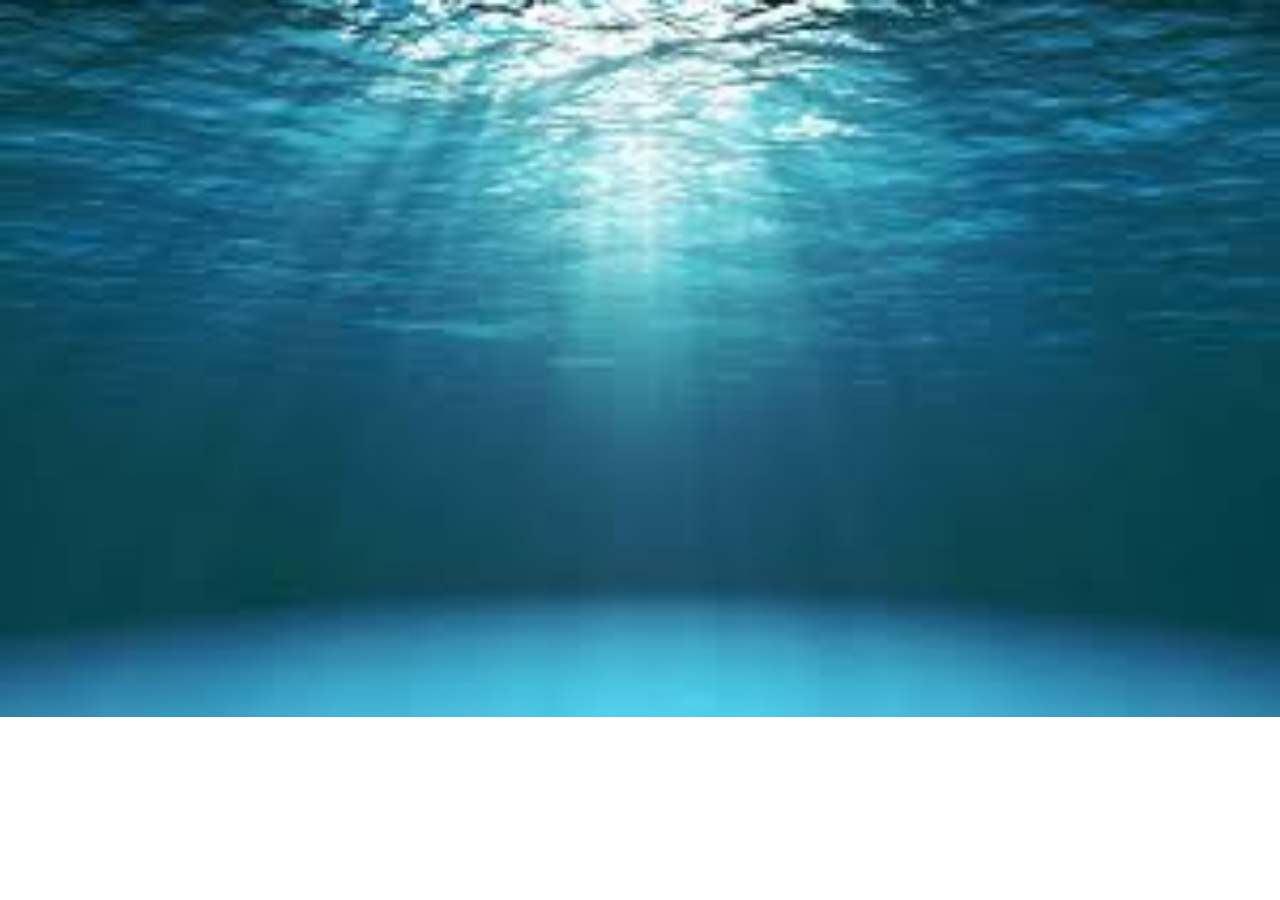
<file: index.html>
<!DOCTYPE html>
<html lang="en">
<head>
    <meta charset="UTF-8">
    <meta name="viewport" content="width=device-width, initial-scale=1.0">
    <title>Document</title>
    <link rel="stylesheet" href="style.css">
</head>
<body>
    <div id="grid">
        
    </div>
    <script src="main.js"></script>
</body>
</html>
</file>
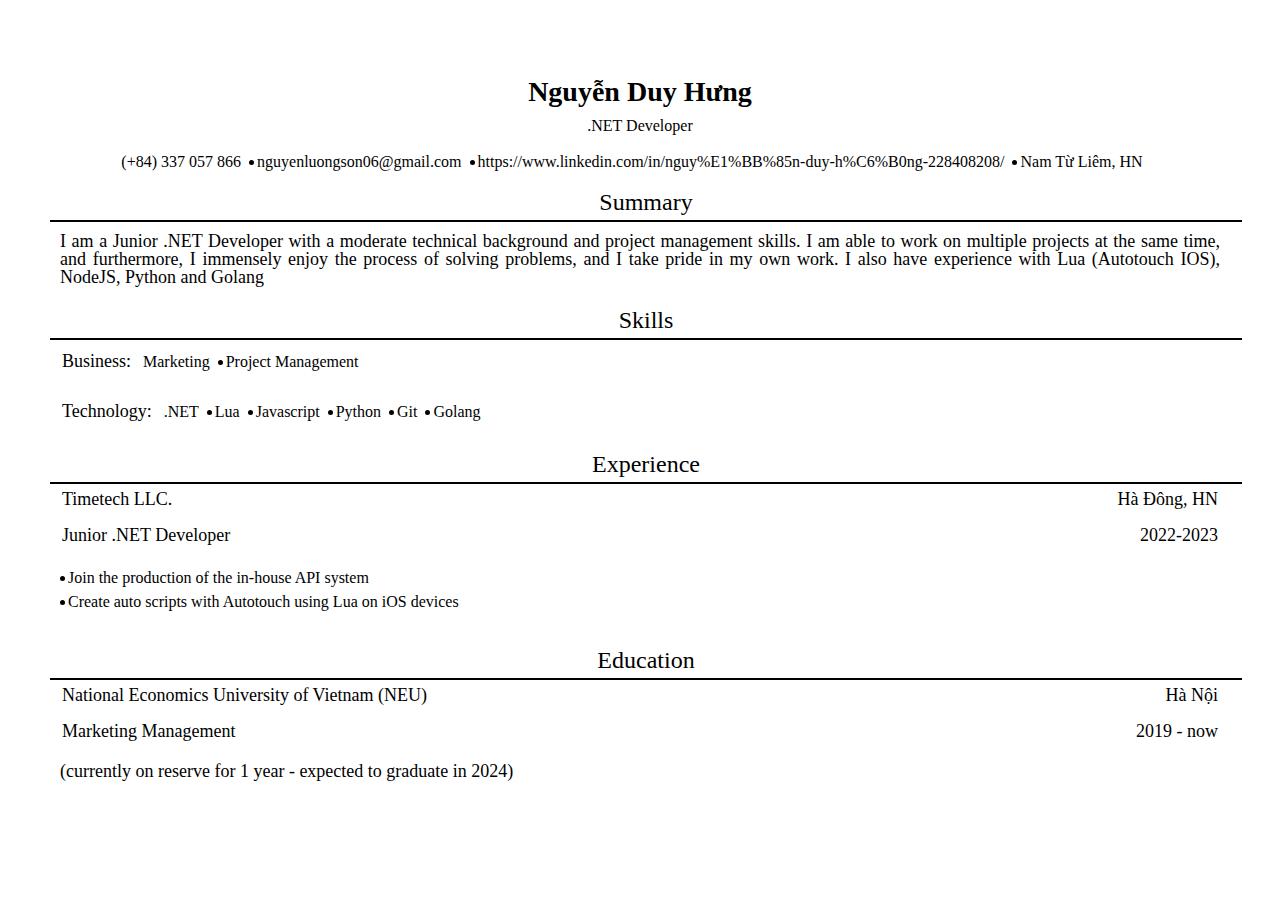
<file: slot2/index.html>
<!DOCTYPE html>
<html lang="en">
<head>
    <meta charset="UTF-8">
    <meta name="viewport" content="width=device-width, initial-scale=1.0">
    <title>Document</title>
    <link rel="stylesheet" href="css/style.css">
</head>
<body>
    <h1>Nguyễn Duy Hưng</h1>
    <h2>.NET Developer</h2>
    <ul class="first-no-bullet">
        <li><span>(+84) 337 057 866</span></li>
        <li><span>nguyenluongson06@gmail.com</span></li>
        <li><span>https://www.linkedin.com/in/nguy%E1%BB%85n-duy-h%C6%B0ng-228408208/</span></li>
        <li><span>Nam Từ Liêm, HN</span></li>
    </ul>
    <div id="summmary">
        <h2 class="section-name">Summary</h2>
        <p>I am a Junior .NET Developer with a moderate technical background and project management skills. I am able to work on multiple projects at the same time, and furthermore, I immensely enjoy the process of solving problems, and I take pride in my own work. I also have experience with Lua (Autotouch IOS), NodeJS, Python and Golang</p>
    </div>
    <div id="skills">
        <h2 class="section-name">Skills</h2>
        <div class="left-wrap">
            <h3>Business: </h3>
            <ul class="first-no-bullet">
                <li><span>Marketing</span></li>
                <li><span>Project Management</span></li>
            </ul>
        </div>
        <div class="left-wrap">
            <h3>Technology: </h3>
            <ul class="first-no-bullet">
                <li><span>.NET</span></li>
                <li><span>Lua</span></li>
                <li><span>Javascript</span></li>
                <li><span>Python</span></li>
                <li><span>Git</span></li>
                <li><span>Golang</span></li>
            </ul>
        </div>
    </div>
    <div id="experience">
        <h2 class="section-name">Experience</h2>
        <div class="workplace spread">
            <h3>Timetech LLC.</h3>
            <h3>Hà Đông, HN</h3>
        </div>
        <div class="work-position spread">
            <h3>Junior .NET Developer</h3>
            <h3>2022-2023</h3>
        </div>
        <ul>
            <li><span>Join the production of the in-house API system</span></li>
            <li><span>Create auto scripts with Autotouch using Lua on iOS devices</span></li>
        </ul>
    </div>
    <div id="education">
        <h2 class="section-name">Education</h2>
        <div class="university spread">
            <h3>National Economics University of Vietnam (NEU)</h3>
            <h3>Hà Nội</h3>
        </div>
        <div class="degree spread">
            <h3>Marketing Management</h3>
            <h3>2019 - now</h3>
        </div>
        <p>(currently on reserve for 1 year - expected to graduate in 2024)</p>
    </div>
</body>
</html>
</file>
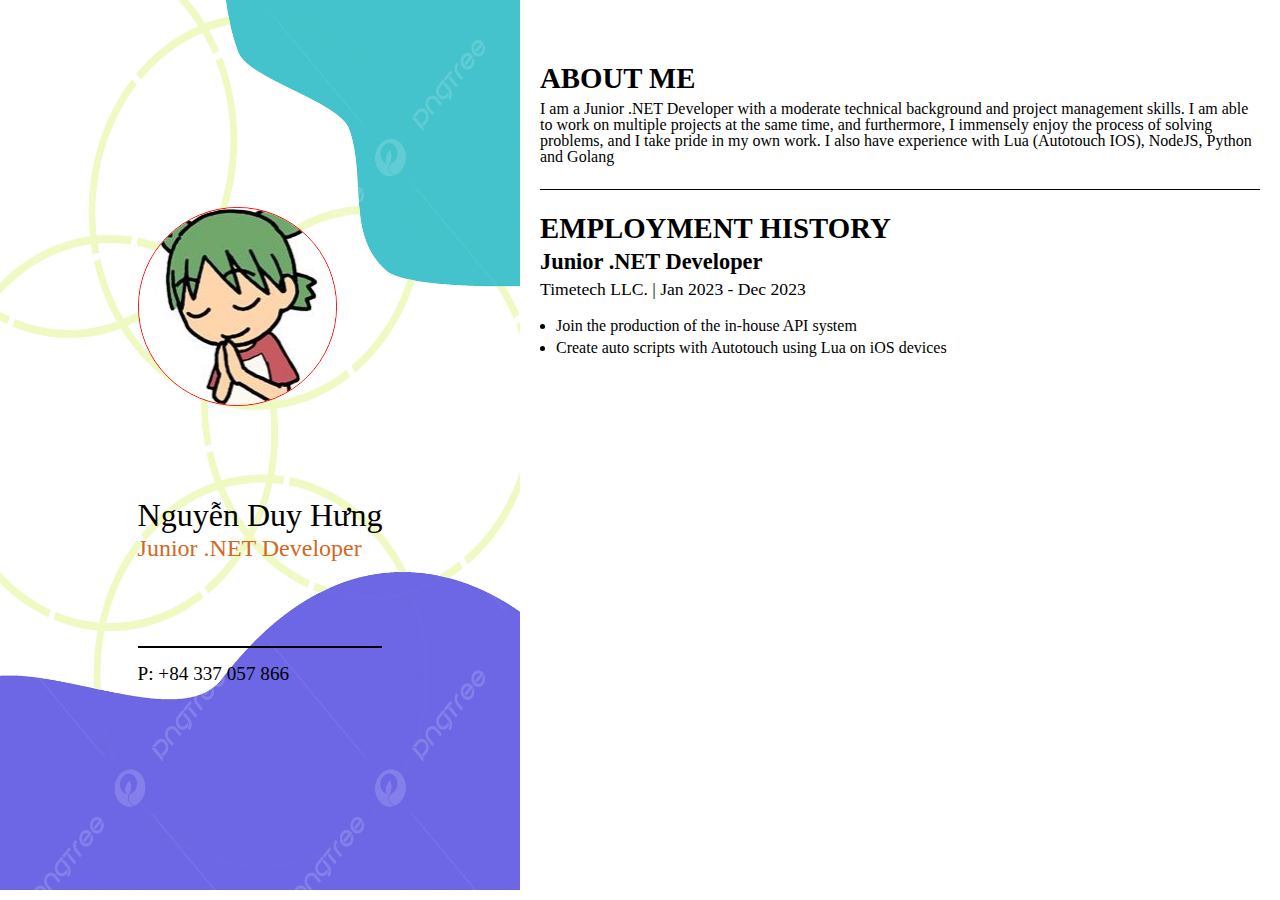
<file: slot3/index.html>
<!DOCTYPE html>
<html lang="en">
<head>
    <meta charset="UTF-8">
    <meta name="viewport" content="width=device-width, initial-scale=1.0">
    <title>Document</title>
    <link rel="stylesheet" href="css/style.css">
</head>
<body>
    <div class="panel left-panel">
        <div id="left-panel-content">
            <div id="image">
                <img src="images/avatar.jpg" alt="my avatar">
            </div>
            <div id="basic-info">
                <h1>Nguyễn Duy Hưng</h1>
                <h2>Junior .NET Developer</h2>
            </div>
            <div id="contact">
                <h3>P: +84 337 057 866</h3>
            </div>
        </div>
    </div>
    <div class="panel right-panel">
        <div id="right-panel-content">
            <div id="about" class="section">
                <h3>ABOUT ME</h3>
                <p>I am a Junior .NET Developer with a moderate technical background and project management skills. I am able to work on multiple projects at the same time, and furthermore, I immensely enjoy the process of solving problems, and I take pride in my own work. I also have experience with Lua (Autotouch IOS), NodeJS, Python and Golang</p>
            </div>
            <div id="employment" class="section">
                <h3>EMPLOYMENT HISTORY</h3>
                <h4>Junior .NET Developer</h4>
                <h5>Timetech LLC. | Jan 2023 - Dec 2023</h5>
                <ul>
                    <li>Join the production of the in-house API system</li>
                    <li>Create auto scripts with Autotouch using Lua on iOS devices</li>
                </ul>
            </div>
        </div>
    </div>
</body>
</html>
</file>
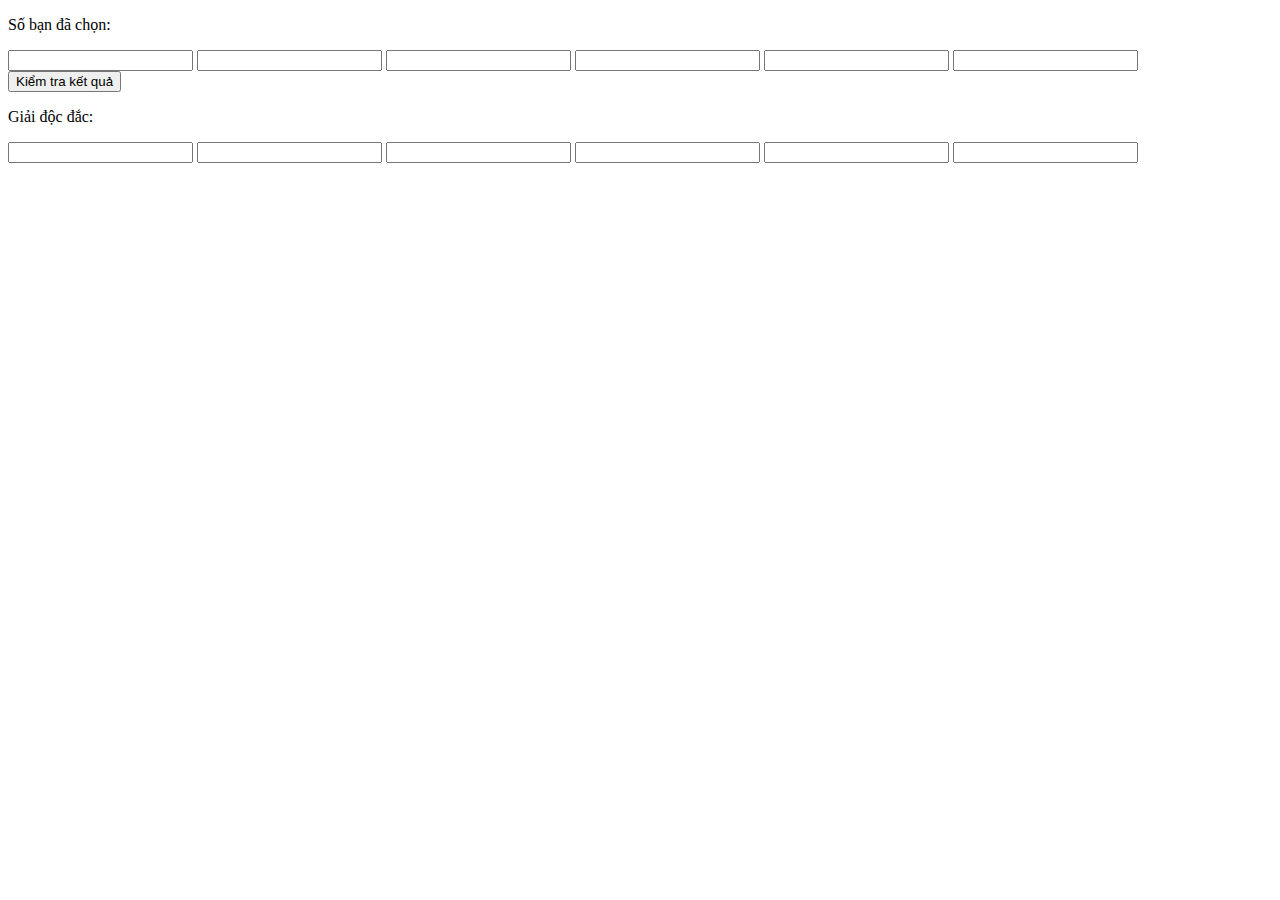
<file: slot7/index.html>
<!DOCTYPE html>
<html lang="en">
<head>
    <meta charset="UTF-8">
    <meta name="viewport" content="width=device-width, initial-scale=1.0">
    <title>Document</title>
</head>
<body>
    <div>
        <div class="container">
            <p>Số bạn đã chọn: </p>
            <input type="number" class="input">
            <input type="number" class="input">
            <input type="number" class="input">
            <input type="number" class="input">
            <input type="number" class="input">
            <input type="number" class="input">
        </div>
        <div class="container">
            <button id="btn">Kiểm tra kết quả</button>
        </div>
        <div class="container">
            <p>Giải độc đắc: </p>
            <input type="number" readonly class="output">
            <input type="number" readonly class="output">
            <input type="number" readonly class="output">
            <input type="number" readonly class="output">
            <input type="number" readonly class="output">
            <input type="number" readonly class="output">
        </div>
        <div class="container" id="result-container"></div>
    </div>
    <script src="main.js"></script>
</body>
</html>
</file>
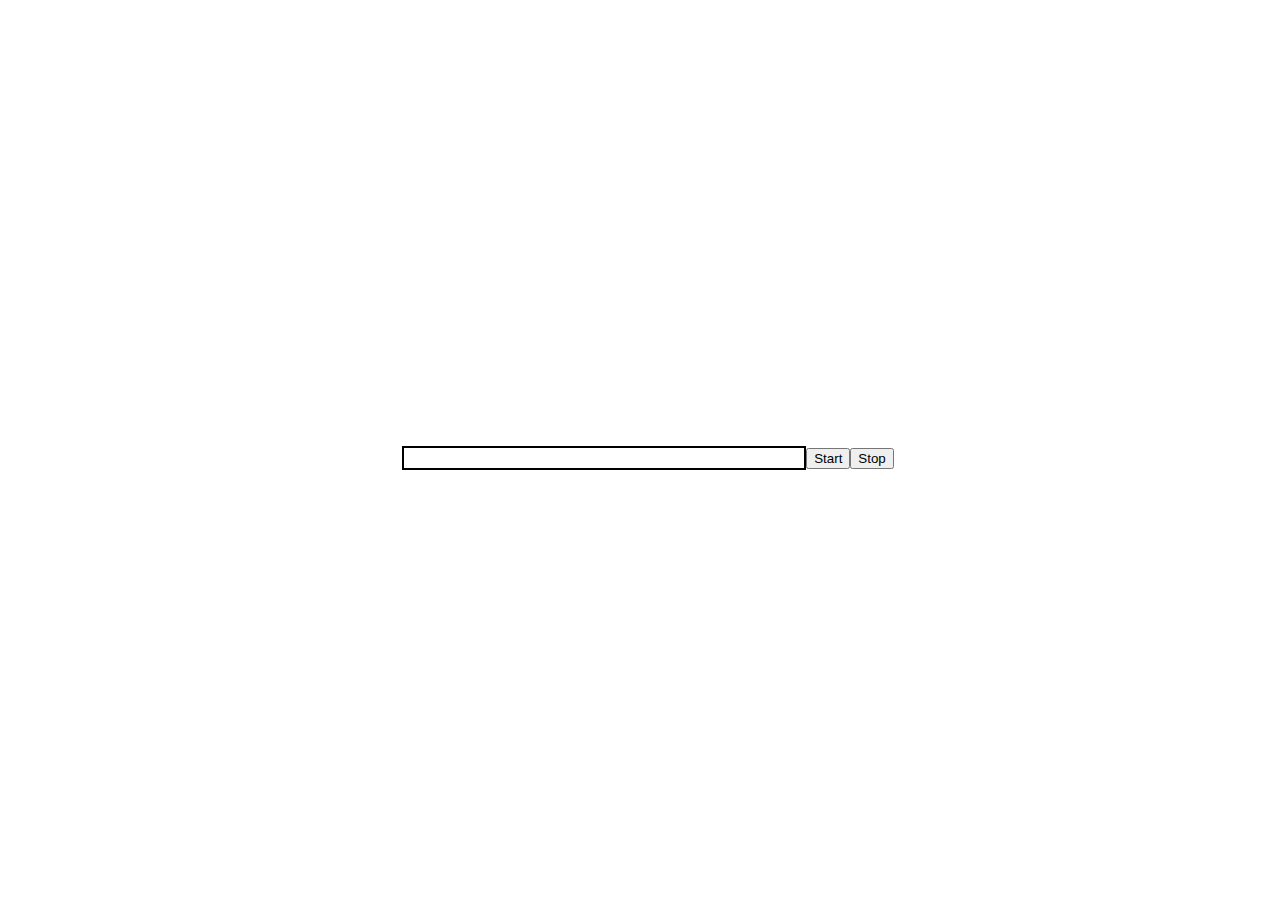
<file: slot8/index.html>
<!DOCTYPE html>
<html lang="en">
<head>
    <meta charset="UTF-8">
    <meta name="viewport" content="width=device-width, initial-scale=1.0">
    <title>Document</title>
</head>
<body style="display: flex; align-items: center; justify-content: center; height: 100vh; width: 100vw;">
    <div id="spinbar" style="width: 400px; height: 20px; border: 2px solid black;"></div>
    <button type="button" class="btn start" onclick="spin()">Start</button>
    <button type="button" class="btn stop" onclick="stopSpin()">Stop</button>
    <script src="spin.js"></script>
</body>
</html>
</file>
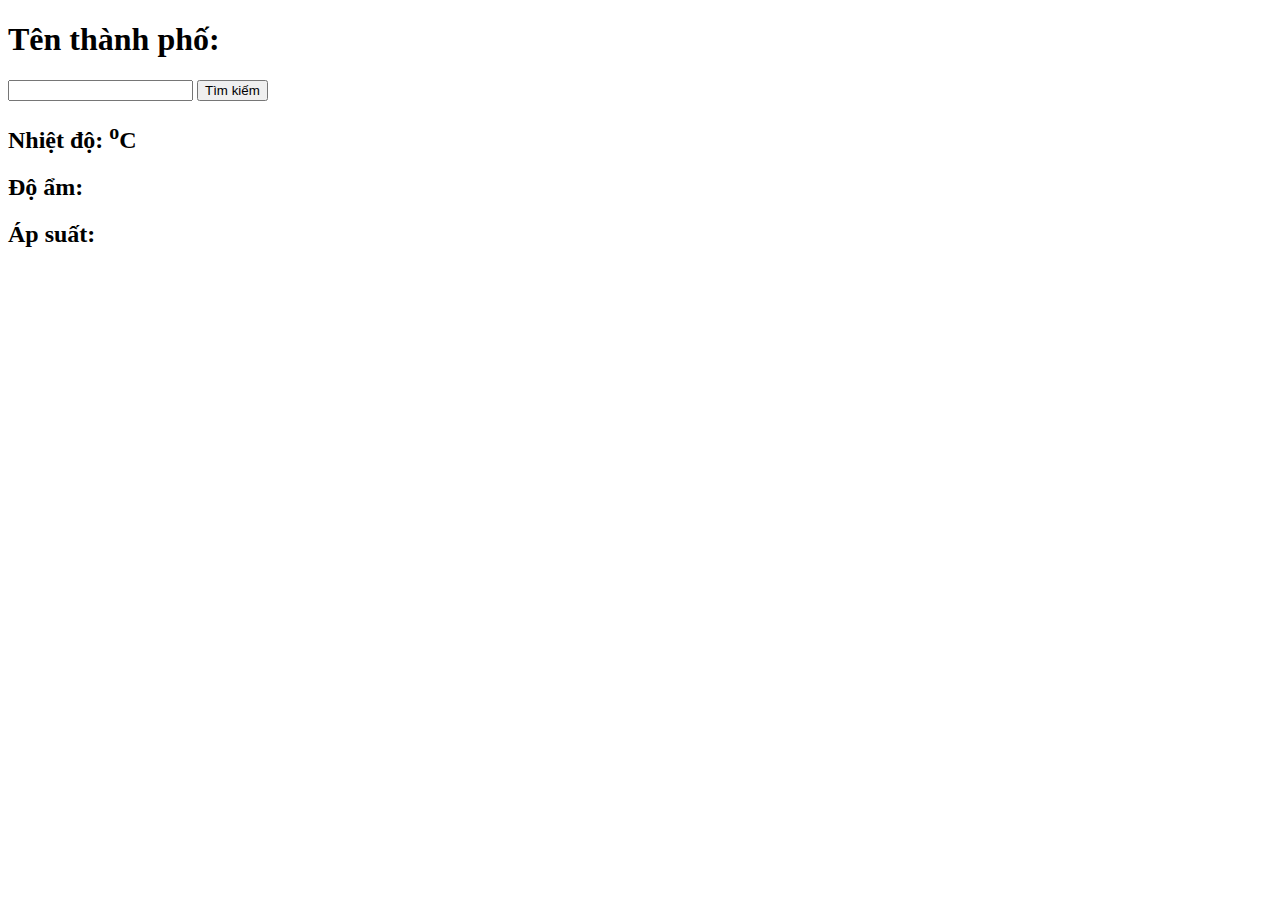
<file: slot10/weather.html>
<!DOCTYPE html>
<html lang="en">
<head>
    <meta charset="UTF-8">
    <meta name="viewport" content="width=device-width, initial-scale=1.0">
    <title>Document</title>
</head>
<body>
    <section class="section">
        <div class="container">
            <h1>Tên thành phố: </h1>
            <input type="text" name="city" id="city">
            <button id="btn">Tìm kiếm</button>
            <h2>Nhiệt độ: <span></span><sup>o</sup>C</h2>
            <h2>Độ ẩm: <span></span></h2>
            <h2>Áp suất: <span></span></h2>
        </div>
    </section>
<script src="main.js"></script>
</body>
</html>
</file>
<file: style.css>
.grid-item {
    float: left;
    width: calc((100% / 4) - 30px);
    padding: 15px;
}

.container {
    background: rgba(255, 0, 0, 0.2);
    width: 100%;
    height: 100%;
    display: flex;
    flex-direction: row;
    justify-content: space-between;
    align-items: center;
}

.info {
    display: flex;
    flex-direction: column;
    align-items: flex-start;
}

p {
    margin: 8px;
}

img {
    width: 100px;
    height: 100px;
}

body {
    background-image: url("images.jpg");
    background-repeat: no-repeat;
    background-size: cover;
}
</file>
<file: slot2/css/style.css>
/* http://meyerweb.com/eric/tools/css/reset/ 
   v2.0 | 20110126
   License: none (public domain)
*/

html, body, div, span, applet, object, iframe,
h1, h2, h3, h4, h5, h6, p, blockquote, pre,
a, abbr, acronym, address, big, cite, code,
del, dfn, em, img, ins, kbd, q, s, samp,
small, strike, strong, sub, sup, tt, var,
b, u, i, center,
dl, dt, dd, ol, ul, li,
fieldset, form, label, legend,
table, caption, tbody, tfoot, thead, tr, th, td,
article, aside, canvas, details, embed, 
figure, figcaption, footer, header, hgroup, 
menu, nav, output, ruby, section, summary,
time, mark, audio, video {
	margin: 0;
	padding: 0;
	border: 0;
	font-size: 100%;
	font: inherit;
	vertical-align: baseline;
}
/* HTML5 display-role reset for older browsers */
article, aside, details, figcaption, figure, 
footer, header, hgroup, menu, nav, section {
	display: block;
}
body {
	line-height: 1;
}
ol, ul {
	list-style: none;
}
blockquote, q {
	quotes: none;
}
blockquote:before, blockquote:after,
q:before, q:after {
	content: '';
	content: none;
}
table {
	border-collapse: collapse;
	border-spacing: 0;
}

/* end css reset */

html {
    font-size: 16px;
}

* {
    padding: 6px !important;
}

body {
    margin: 60px 32px;
}

h1, h2, p {
    text-align: center;
}

h1 {
    font-weight: bolder;
    font-size: 28px;
}

p {
    margin: 4px;
    text-align: justify;
    font-size: 18px;
}

ul {
    list-style-type: disc;
}

ul.first-no-bullet {
    display: flex;
    flex-direction: row;
    flex-wrap: wrap;
    justify-content: center;
}

li {
    font-size: 16px;
    margin: 8px;
    padding: 0 !important;
}

li>span {
    position: relative;
    width: fit-content;
    left: -8px;
    padding: 0 !important;
    font-size: 16px;
}

ul.first-no-bullet>li:first-child {
    list-style-type: none;
}

.left-wrap {
    display: flex;
    flex-direction: row;
    justify-content: flex-start;
    align-items: baseline;
}

h2.section-name {
    border-bottom: 2px solid black;
    width: 100% !important;
    font-size: 24px;
}

.spread {
    display: flex;
    flex-direction: row;
    justify-content: space-between;
}

h3 {
    font-size: 18px;
}

.work-position ~ ul {
    margin: 0 12px 12px 12px;
}

div {
    margin-top: 0;
    padding-top: 0 !important;
}
</file>
<file: slot3/css/style.css>
/* http://meyerweb.com/eric/tools/css/reset/ 
   v2.0 | 20110126
   License: none (public domain)
*/

html, body, div, span, applet, object, iframe,
h1, h2, h3, h4, h5, h6, p, blockquote, pre,
a, abbr, acronym, address, big, cite, code,
del, dfn, em, img, ins, kbd, q, s, samp,
small, strike, strong, sub, sup, tt, var,
b, u, i, center,
dl, dt, dd, ol, ul, li,
fieldset, form, label, legend,
table, caption, tbody, tfoot, thead, tr, th, td,
article, aside, canvas, details, embed, 
figure, figcaption, footer, header, hgroup, 
menu, nav, output, ruby, section, summary,
time, mark, audio, video {
	margin: 0;
	padding: 0;
	border: 0;
	font-size: 100%;
	font: inherit;
	vertical-align: baseline;
}
/* HTML5 display-role reset for older browsers */
article, aside, details, figcaption, figure, 
footer, header, hgroup, menu, nav, section {
	display: block;
}
body {
	line-height: 1;
}
ol, ul {
	list-style: none;
}
blockquote, q {
	quotes: none;
}
blockquote:before, blockquote:after,
q:before, q:after {
	content: '';
	content: none;
}
table {
	border-collapse: collapse;
	border-spacing: 0;
}

/* end css reset */

body {
    display: flex;
    flex-direction: row;
	width: 100vw;
	height: 100vh;
}

.panel {
    height: 90%;
    padding: 40px 20px;
}

.left-panel {
    width: 40%;
    background-image: url("../images/background.jpg");
	background-size: 100% 100%;
	background-repeat: no-repeat;
	display: flex;
	flex-direction: column;
	justify-content: space-around;
	align-items: center;
}

#left-panel-content {
	height: 80%;
	display: flex;
	flex-direction: column;
	justify-content: space-evenly;
	align-items: flex-start;
}

#right-panel-content {
	height: 100%;
	display: flex;
	flex-direction: column;
	align-items: flex-start;
	justify-content: flex-start;
}

.right-panel {
    width: 60%;
	display: flex;
	flex-direction: column;
	align-content: center;
}

img {
	width: 197px;
	height: 197px;
	border-radius: 50%;
	border: 1px solid red;
}

h1 {
	font-size: 2rem;
	margin: 0.3rem 0;
}

h2 {
	font-size: 1.5rem;
	color:chocolate;
}

h3 {
	padding-top: 1rem;
	width: 100%;
	font-size: 1.2rem;
}

div#contact{
	border-top: 2px solid black;
	width: 100%;
}

#about{
	padding-bottom: 1.5rem;
	border-bottom: 1px solid black;
}

.section h3 {
	font-size: 1.8rem;
	font-weight: bolder;
	margin: 0.5rem 0;
}

p {
	font-size: 1rem;
}

h4 {
	font-size: 1.4rem;
	font-weight: bold;
	padding-bottom: 0.5rem;
}

h5 {
	font-size: 1.1rem;
}

ul {
	list-style-type: disc;
	padding: 1rem;
}

li {
	padding: 0.2rem 0;
}
</file>
